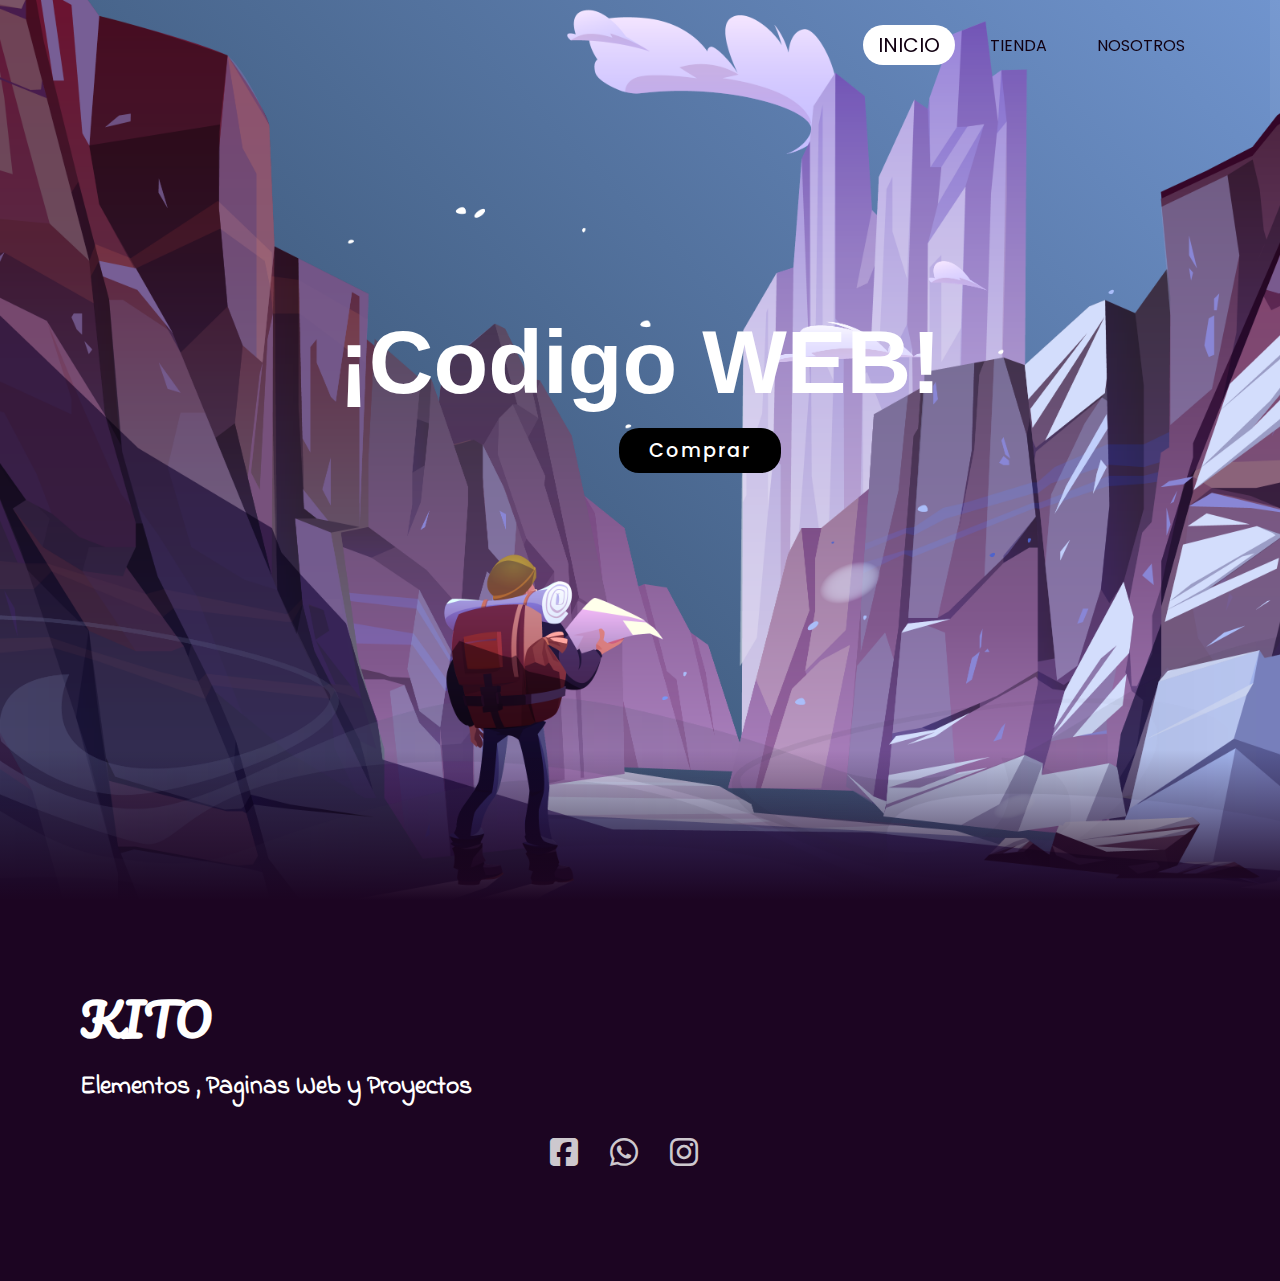
<file: index.html>
<!DOCTYPE html>
<html>
<head>
	<meta charset="utf-8">
	<meta name="viewport" content="width=device-width, initial-scale=1.0">
	<link rel="stylesheet" type="text/css" href="css.css">
    <link href="https://fonts.googleapis.com/css2?family=Koulen&family=Poppins:ital,wght@1,800&family=Source+Code+Pro:wght@200&display=swap" rel="stylesheet">
    <link href="https://fonts.googleapis.com/css2?family=Indie+Flower&family=Pacifico&display=swap" rel="stylesheet">
    <link rel="stylesheet"  href="https://cdnjs.cloudflare.com/ajax/libs/font-awesome/6.1.1/css/all.min.css"> <!--...link iconos...-->
    <script src="slider.js"></script>
	<title>efecto parrallax scrolling</title>
</head>
<body>
    <div id="progessbar"></div>
    <div id="scrollPath"></div>
	<header id="header">
        <!--
        <img class="logo" alt="logo" src="./images/lo.png">
        -->
        <div class="menu"></div>
        <nav>
            <ul class="menulist">
                <li><a href="index.html" class="active">INICIO</a></li>
                <li><a href="index.php">TIENDA</a></li>
                <li><a href="#">NOSOTROS</a></li>
            </ul>
        </nav>
    </header>

    <section>
        <img src="./images/nube1.png" alt="nube1" id="nube1">
        <img src="./images/fondo_transparente.png" alt="" id="transparente">
        <img src="./images/nube2.png" alt="nube2" id="nube2">
        <h2 id="slogan">¡Codigo WEB!</h2>
        <a href="index.php" id="btn">Comprar</a>
        <img src="./images/fondo.png" alt="fondo" id="fondo">
        <img src="./images/viento.png" alt="viento" id="viento">
        <img src="./images/persona.png" alt="persona" id="persona">
    </section>
    <div class="sec">
        <h1>KITO</h1>
        <h2>Elementos , Paginas Web y Proyectos</h2>
        <div class="seccion-redes">
            <div class="li"></div>
                <div class="li-redes">
                    <ul>
                        <li>
                            <a href="https://www.facebook.com/christopher.bardales.12"><i class="fa-brands fa-facebook-square"></i></a>
                        </li>
                        <li>    
                            <a href="https://api.whatsapp.com/send/?phone=936102987&text&app_absent=0"><i class="fa-brands fa-whatsapp"></i></a>
                        <li>    
                            <a href="https://www.instagram.com/christopher_7798/"><i class="fa-brands fa-instagram"></i></a>
                        </li>
                    </ul>
                </div>
             <div class="li"></div>   
        </div>
        
    </div>

       <!-- SCRIPT -->
    <script src="java.js"></script>
</body>
</html>
</file>
<file: css.css>
/* PROPIEDADES GENERALES */
*{
    margin: 0;
    padding: 0;
    box-sizing: border-box;
    font-family: 'Poppins', sans-serif;
}

body{

    background-color: #fff; 
    min-height: 100vh;
    overflow-x: hidden; 
    background: linear-gradient(45deg,#1a2f3f,#7094ce);
}

header{
    position: absolute;
    top: 0;
    left: 0;
    width: 100%;
    padding: 30px 80px 30px 50px;
    display: flex;
    object-fit: cover;
    justify-content: space-between;
    align-items: center;
    z-index: 2000;
}

header .logo{
    width: 15vmax;
    cursor: pointer;
}

nav ul{
    display: flex;
    align-items: center;
    justify-content: center;
}

nav ul li{
    list-style: none;
    margin-left: 20px;
}

nav ul li a {
    text-decoration: none;
    padding: 6px 15px;
    border-radius: 20px;
    color: #110011;
    font-family: 'Poppins';
}

nav ul li a:hover,
nav ul li a.active{
    background: white;
    color: #110011;
    font-size: 20px;
}

section{
    position: relative;
    width: 100%;
    min-height: 100vh;
    display: flex;
    justify-content: center;
    align-items: center;
    z-index: 1000;
    overflow: hidden;
}

section::before{
    content: '';
    position: absolute;
    bottom: 0;
    left: 0;
    width: 100%;
    height: 150px;
    background: linear-gradient(to top, #1C0522, transparent);
    z-index: 10;
}

section img{
    position: absolute;
    top: 0;
    left: 0;
    width: 100%;
    height: 100vh;
    object-fit: cover;
    pointer-events: none;
}

section #slogan{
    position: absolute;
    font-size: 7vmax;
    text-align: center;
    font-family: 'Rancho', sans-serif;
    line-height: 0.8em;
    white-space: nowrap;
    transform: translateY(-200px);
    color: white;
    margin-top: 25vh;
    z-index: 1;
}

section #btn{
    text-decoration: none;
    display: inline-block;
    padding: 8px 30px;
    color: #fff;
    font-size: 1.2em;
    font-weight: 500;
    letter-spacing: 2px;
    background: black;
    border-radius: 20px; 
    transform: translateY(20px); 
    transform: translateX(60px); 
}
section #btn:hover{
    background: linear-gradient(45deg,#1a2f3f,#7094ce);
}

.sec{
    background: #1c0522;
    position: relative;
    padding: 80px;
}

.sec h1{
    font-size: 3.5vw;
    color: #fff;
    margin-bottom: 10px;
    text-transform: uppercase;
    font-family: 'Pacifico', cursive;
}

.sec h2{
    font-size: 2vw;
    color: #fff;
    margin-bottom: 10px;
    font-family: 'Indie Flower', cursive;
}

.sec p{
    font-size: 1.2em;
    color: #fff;
}


/*..... seccion redes...... */

.seccion-redes{
    display: flex;
    flex-wrap: wrap;
    width: 100%;
    align-items: center;
    margin-top: 1.5rem;
    margin-bottom: 1.5rem;
}
.seccion-redes .li{
    flex-grow: 1;/*La propiedad flex-grow de CSS especifica el factor de crecimiento de un elemento flexible (que tiene asignado display:flex)*/
    position: relative;
}
.seccion-redes .li-redes ul{
    display: flex;
    list-style: none;
}
.seccion-redes .li-redes ul a{
    color: rgba(255, 255, 255, .8);
    text-decoration: none;
    font-size: 2rem;
}
.seccion-redes .li-redes ul li + li,
.seccion-redes .li-redes ul li:first-child{
    margin-right: 2rem;
}

/*.....EFECTO SCROLL....*/
/*...EFECTO.....*/
::-webkit-scrollbar{
    width: 0;
}
#scrollPath{
    position: fixed;
    top: 0;
    right: 0;
    width: 10px;
    height: 100%;
    background: rgba(255, 255, 255, .05);
}
#progessbar{
    position: fixed;
    top: 0;
    right: 0;
    width: 10px;
    background: linear-gradient(to top,#008aff,#00ffe7);
    animation: animate 5s linear infinite;
    z-index: 4000;
}
@keyframes animate
{
    0%,100%{
        filter: hue-rotate(0deg);
    }
    50%{
        filter: hue-rotate(360deg);
    }
}
#progessbar:before{
    content: '';
    position: absolute;
    top: 0;
    left: 0;
    width: 100%;
    height: 100%;
    background: linear-gradient(to top,#008aff,#00ffe7);
    filter: blur(10px);
}
#progessbar:after{
    content: '';
    position: absolute;
    top: 0;
    left: 0;
    width: 100%;
    height: 100%;
    background: linear-gradient(to top,#008aff,#00ffe7);
    filter: blur(30px);
}


/* AHORA HAREMOS EL RESPONSIVO */
@media (max-width: 991px){
    .sec{
        padding: 60px;
    }
    .sec p{
        font-size: 1em;
    }
    header .menulist{
        opacity: 0;
    }
    nav ul{
        display: none;
        opacity: 0;
        visibility: hidden;
    }
    nav.active ul{
        position: relative;
        top: 50px;
        margin-left: -150px;
        display: flex;
        opacity: 1;
        visibility: visible;
    }    
    header .menu{
        position: absolute;
        right: 40px;
        width: 40px;
        height: 40px;
        cursor: pointer;
        background-image:  url('./../images/lista.svg');
        background-size: 25px;
        background-repeat: no-repeat;
        background-position: center;
    }
    header .menu.active{
        background-image: url('./../images/close.svg');
        background-size: 25px;
        background-repeat: no-repeat;
        background-position: center;
    }
}
</file>
